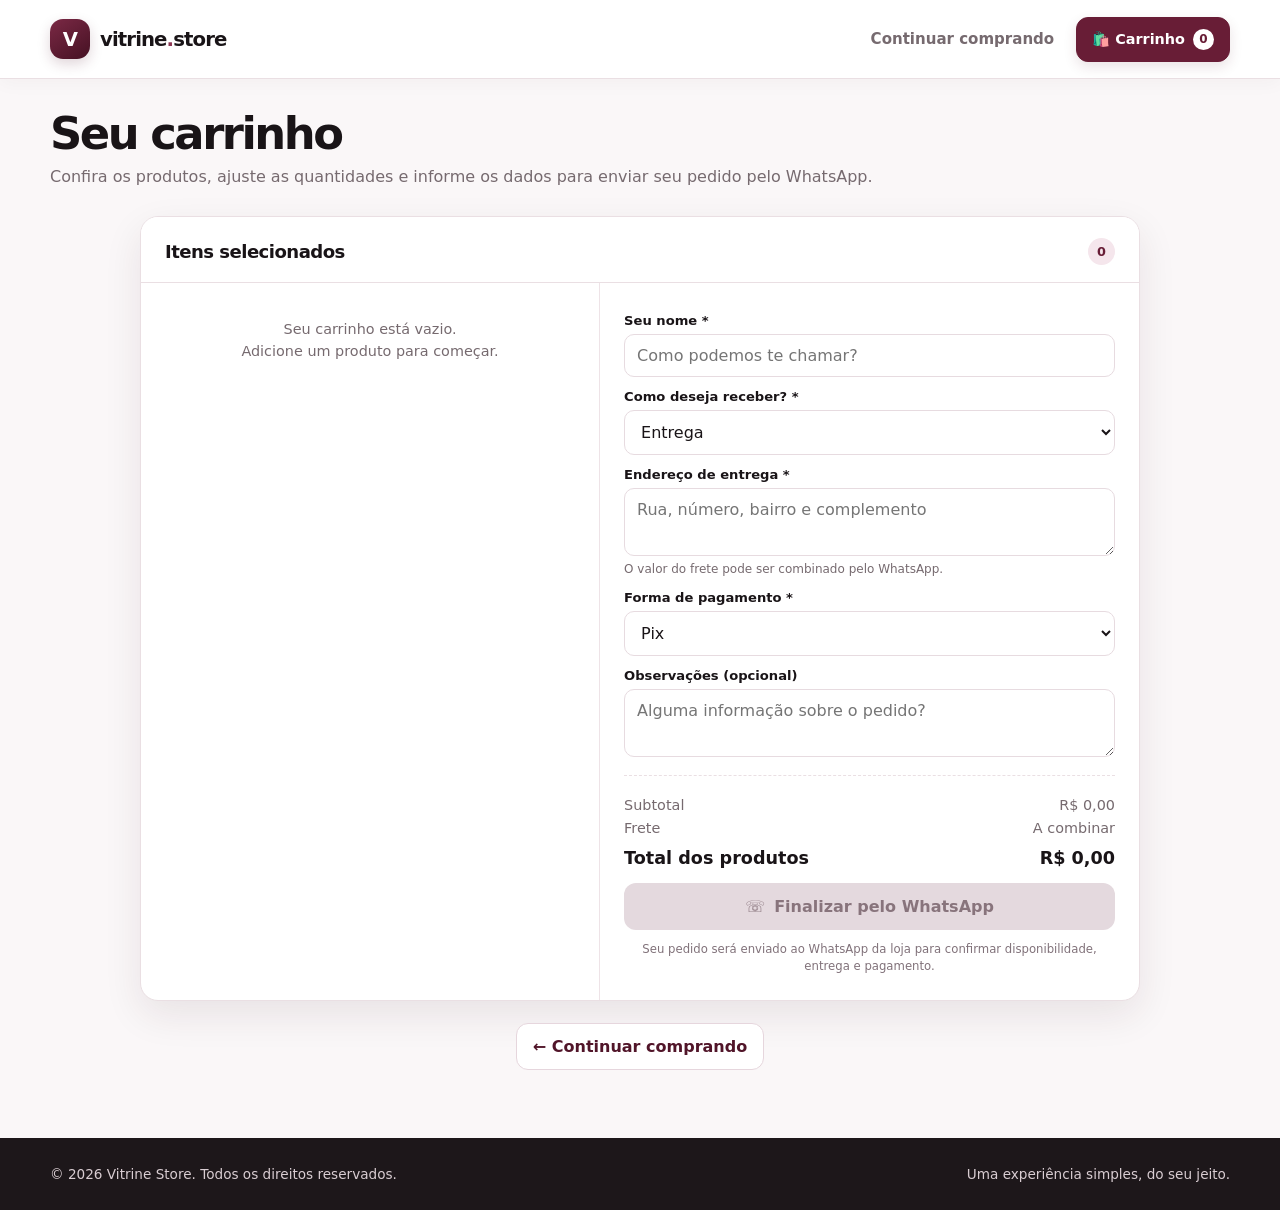
<file: carrinho.html>
<!DOCTYPE html>
<html lang="pt-BR">
<head>
  <meta charset="UTF-8">
  <meta name="viewport" content="width=device-width, initial-scale=1.0">
  <meta name="description" content="Revise seu carrinho e finalize seu pedido pelo WhatsApp.">
  <title>Seu carrinho | Vitrine Store</title>
  <link rel="stylesheet" href="style.css">
  <script src="store.js" defer></script>
  <script src="cart.js" defer></script>
</head>
<body>
  <header>
    <div class="container nav">
      <a class="brand" href="index.html" aria-label="Vitrine Store - início">
        <span class="brand-mark">V</span><span>vitrine<span class="brand-dot">.</span>store</span>
      </a>
      <div class="nav-right">
        <a class="nav-link" href="index.html#produtos">Continuar comprando</a>
        <a class="cart-jump" href="carrinho.html" aria-current="page">🛍️ Carrinho <span class="cart-count" data-cart-count>0</span></a>
      </div>
    </div>
  </header>

  <main class="container cart-page">
    <h1 class="page-heading">Seu carrinho</h1>
    <p class="page-subtitle">Confira os produtos, ajuste as quantidades e informe os dados para enviar seu pedido pelo WhatsApp.</p>

    <aside class="cart-panel" id="carrinho">
      <div class="cart-title">
        <h2>Itens selecionados</h2>
        <span class="count-pill" id="cart-count">0</span>
      </div>
      <div class="cart-items" id="cart-items">
        <div class="cart-empty">Seu carrinho está vazio.<br>Adicione um produto para começar.</div>
      </div>
      <div class="cart-details">
        <form id="checkout-form">
          <label class="form-label" for="customer-name">Seu nome *</label>
          <input class="field" id="customer-name" name="customer-name" type="text" placeholder="Como podemos te chamar?" required maxlength="100">

          <label class="form-label" for="delivery">Como deseja receber? *</label>
          <select class="field" id="delivery" name="delivery" required>
            <option value="Entrega">Entrega</option>
            <option value="Retirada no local">Retirada no local</option>
          </select>

          <div id="address-group">
            <label class="form-label" for="address">Endereço de entrega *</label>
            <textarea class="field" id="address" name="address" placeholder="Rua, número, bairro e complemento" maxlength="300"></textarea>
            <span class="field-hint">O valor do frete pode ser combinado pelo WhatsApp.</span>
          </div>

          <label class="form-label" for="payment">Forma de pagamento *</label>
          <select class="field" id="payment" name="payment" required>
            <option value="Pix">Pix</option>
            <option value="Cartão">Cartão</option>
            <option value="Dinheiro">Dinheiro</option>
          </select>

          <label class="form-label" for="notes">Observações (opcional)</label>
          <textarea class="field" id="notes" name="notes" placeholder="Alguma informação sobre o pedido?" maxlength="400"></textarea>

          <div class="totals">
            <div class="total-line"><span>Subtotal</span><span id="subtotal">R$ 0,00</span></div>
            <div class="total-line"><span>Frete</span><span>A combinar</span></div>
            <div class="total-line grand"><span>Total dos produtos</span><span id="total">R$ 0,00</span></div>
          </div>

          <button class="whatsapp-button" type="submit" id="checkout-button" disabled><span aria-hidden="true">☏</span> Finalizar pelo WhatsApp</button>
          <p class="secure-note">Seu pedido será enviado ao WhatsApp da loja para confirmar disponibilidade, entrega e pagamento.</p>
        </form>
      </div>
    </aside>
    <div class="back-to-shop"><a class="secondary-link" href="index.html#produtos">← Continuar comprando</a></div>
  </main>

  <footer>
    <div class="container footer-inner">
      <span>© <span id="year"></span> Vitrine Store. Todos os direitos reservados.</span>
      <span>Uma experiência simples, do seu jeito.</span>
    </div>
  </footer>
  <div id="toast" class="toast" role="status" aria-live="polite"></div>
</body>
</html>
</file>
<file: style.css>
:root {
  --bg: #f8f5f6;
  --surface: #ffffff;
  --text: #191417;
  --muted: #766a6f;
  --primary: #681d36;
  --accent: #681d36;
  --accent-dark: #481225;
  --border: #eadfe3;
  --radius: 18px;
  --shadow: 0 14px 38px rgba(52, 18, 31, .09);
}
* { box-sizing: border-box; }
html { scroll-behavior: smooth; }
body { margin: 0; background: var(--bg); color: var(--text); font-family: Inter, ui-sans-serif, system-ui, -apple-system, BlinkMacSystemFont, "Segoe UI", sans-serif; }
button, input, select, textarea { font: inherit; }
button { cursor: pointer; }
img { display: block; max-width: 100%; }
a { color: inherit; }
.container { width: min(1180px, calc(100% - 36px)); margin: 0 auto; }
header { position: sticky; top: 0; z-index: 10; background: rgba(255,255,255,.94); border-bottom: 1px solid var(--border); backdrop-filter: blur(12px); }
.nav { min-height: 76px; display: flex; align-items: center; justify-content: space-between; gap: 20px; }
.brand { display: inline-flex; align-items: center; gap: 10px; color: var(--text); text-decoration: none; font-weight: 850; font-size: 1.2rem; letter-spacing: -.04em; }
.brand-mark { display: grid; place-items: center; width: 38px; height: 38px; border-radius: 12px; color: #fff; background: var(--primary); }
.nav-right { display: flex; align-items: center; gap: 12px; }
.nav-link { color: var(--muted); text-decoration: none; font-size: .94rem; }
.nav-link:hover { color: var(--text); }
.cart-jump { background: var(--primary); color: #fff; text-decoration: none; border-radius: 999px; padding: 11px 16px; font-size: .9rem; font-weight: 750; white-space: nowrap; }
.hero { padding: 50px 0 34px; }
.hero-panel { min-height: 270px; padding: clamp(28px, 5vw, 58px); border-radius: 28px; overflow: hidden; position: relative; background: radial-gradient(circle at 85% 10%, #d8f9e3 0, transparent 28%), linear-gradient(120deg, #e9f8ee, #f6f5ff 68%, #fff1e6); display: flex; align-items: center; }
.hero-copy { max-width: 620px; position: relative; z-index: 1; }
.eyebrow { display: inline-flex; padding: 7px 11px; border-radius: 999px; background: rgba(255,255,255,.8); color: #247343; font-size: .78rem; text-transform: uppercase; font-weight: 800; letter-spacing: .08em; }
h1 { font-size: clamp(2.3rem, 5vw, 4.3rem); line-height: .99; letter-spacing: -.065em; margin: 18px 0 14px; max-width: 620px; }
.hero p { color: #555d69; font-size: 1.05rem; line-height: 1.65; max-width: 510px; margin: 0 0 24px; }
.primary-link { display: inline-flex; align-items: center; gap: 9px; padding: 13px 18px; border-radius: 12px; text-decoration: none; background: var(--primary); color: #fff; font-weight: 750; }
.hero-art { position: absolute; right: 7%; bottom: 0; font-size: clamp(6rem, 17vw, 13rem); transform: rotate(-12deg); filter: drop-shadow(0 18px 14px rgba(20,30,20,.13)); user-select: none; }
.section-head { display: flex; align-items: end; justify-content: space-between; gap: 18px; margin: 24px 0 20px; }
.section-head h2 { margin: 0 0 7px; font-size: clamp(1.65rem, 3vw, 2.1rem); letter-spacing: -.045em; }
.section-head p { margin: 0; color: var(--muted); }
.search { width: min(100%, 280px); border: 1px solid var(--border); background: #fff; border-radius: 12px; padding: 12px 14px; outline: none; }
.search:focus, input:focus, select:focus, textarea:focus { border-color: #b98498; box-shadow: 0 0 0 3px rgba(104,29,54,.11); }
.shop-layout { display: grid; grid-template-columns: 1fr; gap: 24px; align-items: start; padding-bottom: 64px; }
.products { display: grid; grid-template-columns: repeat(3, minmax(0, 1fr)); gap: 17px; }
.product-card { background: var(--surface); border: 1px solid var(--border); border-radius: var(--radius); overflow: hidden; transition: transform .2s, box-shadow .2s; }
.product-card:hover { transform: translateY(-3px); box-shadow: var(--shadow); }
.product-card-link { color: inherit; text-decoration: none; display: block; }
.product-card-link:focus-visible { outline: 3px solid #b98498; outline-offset: -3px; border-radius: var(--radius); }
.product-image { height: 210px; background: #eff1f7; overflow: hidden; position: relative; }
.product-image img { width: 100%; height: 100%; object-fit: cover; transition: transform .35s; }
.product-card:hover .product-image img { transform: scale(1.04); }
.product-tag { position: absolute; top: 12px; left: 12px; padding: 6px 9px; background: rgba(255,255,255,.92); border-radius: 999px; font-size: .72rem; font-weight: 800; }
.product-info { padding: 16px 16px 10px; }
.product-info h3 { font-size: 1rem; margin: 0 0 7px; }
.product-description { color: var(--muted); font-size: .84rem; line-height: 1.45; min-height: 38px; margin: 0 0 12px; }
.product-bottom { display: flex; align-items: center; justify-content: space-between; gap: 8px; }
.price { font-size: 1.08rem; font-weight: 850; letter-spacing: -.03em; white-space: nowrap; }
.add-button { display: inline-flex; justify-content: center; align-items: center; gap: 6px; border: 0; border-radius: 10px; padding: 10px 12px; background: var(--primary); color: #fff; font-size: .82rem; font-weight: 750; }
.add-button:hover { background: #303443; }
.product-add-wrap { padding: 0 16px 16px; }
.empty-search { grid-column: 1 / -1; padding: 36px 18px; text-align: center; background: #fff; border: 1px dashed var(--border); border-radius: var(--radius); color: var(--muted); }
footer { background: #fff; border-top: 1px solid var(--border); padding: 26px 0; color: var(--muted); font-size: .85rem; }
.footer-inner { display: flex; justify-content: space-between; gap: 15px; flex-wrap: wrap; }
.toast { position: fixed; z-index: 20; bottom: 22px; left: 50%; transform: translate(-50%, 20px); padding: 12px 18px; background: #151922; color: #fff; border-radius: 999px; box-shadow: var(--shadow); opacity: 0; pointer-events: none; transition: all .25s; font-size: .9rem; max-width: calc(100% - 28px); text-align: center; }
.toast.show { opacity: 1; transform: translate(-50%, 0); }
/* Página de produto */
.breadcrumbs { color: var(--muted); font-size: .9rem; padding: 28px 0 18px; }
.breadcrumbs a { text-decoration: none; }
.breadcrumbs a:hover { text-decoration: underline; }
.product-detail { display: grid; grid-template-columns: minmax(0, 1.05fr) minmax(0, .95fr); gap: clamp(24px, 5vw, 58px); align-items: start; padding: 8px 0 64px; }
.product-detail-media { min-height: 420px; border-radius: 24px; overflow: hidden; background: #eff1f7; }
.product-detail-media img { width: 100%; height: 100%; min-height: 420px; object-fit: cover; }
.product-detail-info { padding: 14px 0; }
.product-detail-info h1 { font-size: clamp(2rem, 4vw, 3.2rem); line-height: 1.06; letter-spacing: -.055em; margin: 18px 0 12px; }
.detail-price { font-size: 1.8rem; font-weight: 900; letter-spacing: -.04em; margin: 22px 0 16px; }
.detail-description { color: var(--muted); line-height: 1.75; font-size: 1rem; }
.detail-note { color: var(--muted); font-size: .85rem; line-height: 1.6; margin: 18px 0 22px; }
.detail-actions { display: flex; flex-wrap: wrap; gap: 10px; margin-top: 22px; }
.detail-actions .add-button { padding: 14px 18px; font-size: .95rem; }
.secondary-link { display: inline-flex; align-items: center; justify-content: center; border: 1px solid var(--border); border-radius: 12px; padding: 13px 16px; font-weight: 750; text-decoration: none; background: #fff; }
/* Página do carrinho */
.cart-page { padding: 36px 0 68px; }
.page-heading { margin: 0 0 8px; font-size: clamp(2rem, 4vw, 2.8rem); letter-spacing: -.055em; }
.page-subtitle { margin: 0 0 26px; color: var(--muted); line-height: 1.6; }
.cart-page .cart-panel { position: static; max-width: 760px; margin: 0 auto; background: #fff; border: 1px solid var(--border); border-radius: var(--radius); box-shadow: var(--shadow); overflow: hidden; }
.cart-title { padding: 20px 20px 16px; border-bottom: 1px solid var(--border); display: flex; justify-content: space-between; gap: 10px; align-items: center; }
.cart-title h2 { margin: 0; font-size: 1.13rem; letter-spacing: -.03em; }
.count-pill { min-width: 27px; height: 27px; display: grid; place-items: center; border-radius: 999px; background: #f5e6ec; color: #681d36; font-size: .8rem; font-weight: 850; padding: 0 7px; }
.cart-items { padding: 6px 20px; max-height: 420px; overflow: auto; }
.cart-empty { text-align: center; padding: 28px 10px; color: var(--muted); font-size: .9rem; line-height: 1.5; }
.cart-item { display: grid; grid-template-columns: 64px minmax(0, 1fr); gap: 12px; padding: 15px 0; border-bottom: 1px solid #f0f0f4; }
.cart-thumb { width: 64px; height: 64px; object-fit: cover; border-radius: 10px; background: #f0f1f6; }
.cart-item-name { font-size: .9rem; font-weight: 750; margin: 1px 0 5px; }
.cart-item-price { font-size: .82rem; color: var(--muted); }
.cart-item-actions { display: flex; align-items: center; justify-content: space-between; gap: 8px; margin-top: 9px; }
.quantity { display: flex; align-items: center; gap: 9px; }
.quantity button { width: 28px; height: 28px; border: 1px solid var(--border); border-radius: 7px; background: #fff; color: var(--text); font-weight: 800; }
.quantity span { min-width: 12px; text-align: center; font-size: .82rem; font-weight: 750; }
.remove-button { border: 0; background: transparent; color: #c24141; font-size: .78rem; padding: 4px; }
.cart-details { border-top: 1px solid var(--border); padding: 18px 20px 20px; }
.form-label { display: block; margin: 12px 0 6px; font-size: .82rem; font-weight: 750; }
.field { display: block; width: 100%; border: 1px solid var(--border); border-radius: 10px; background: #fff; padding: 11px 12px; color: var(--text); outline: none; }
textarea.field { min-height: 68px; resize: vertical; }
.field-hint { display: block; font-size: .75rem; color: var(--muted); margin-top: 5px; line-height: 1.4; }
.totals { margin: 18px 0 15px; padding-top: 14px; border-top: 1px dashed var(--border); }
.total-line { display: flex; justify-content: space-between; gap: 12px; margin: 7px 0; color: var(--muted); font-size: .9rem; }
.total-line.grand { color: var(--text); font-size: 1.1rem; font-weight: 850; margin-top: 12px; }
.whatsapp-button { width: 100%; border: 0; border-radius: 12px; background: var(--accent); color: #062a13; padding: 14px 12px; display: flex; justify-content: center; align-items: center; gap: 9px; font-weight: 850; }
.whatsapp-button:hover { background: #31ca68; }
.whatsapp-button:disabled { cursor: not-allowed; background: #cfd5d1; color: #69716b; }
.secure-note { text-align: center; color: var(--muted); font-size: .73rem; line-height: 1.5; margin: 11px 0 0; }
.back-to-shop { display: flex; justify-content: center; margin-top: 20px; }
[hidden] { display: none !important; }
@media (max-width: 1080px) { .products { grid-template-columns: repeat(2, minmax(0, 1fr)); } .product-image { height: 190px; } }
@media (max-width: 760px) {
  .container { width: min(100% - 24px, 560px); }
  .nav { min-height: 66px; }
  .nav-link { display: none; }
  .hero { padding-top: 24px; }
  .hero-panel { min-height: 310px; align-items: flex-start; }
  .hero-copy { max-width: 100%; }
  .hero p { max-width: 92%; }
  .hero-art { right: 7%; bottom: -8px; opacity: .22; }
  .section-head { align-items: stretch; flex-direction: column; }
  .search { width: 100%; }
  .products { grid-template-columns: repeat(2, minmax(0, 1fr)); gap: 12px; }
  .product-image { height: 150px; }
  .product-info { padding: 12px 12px 9px; }
  .product-description { min-height: 0; }
  .product-bottom { align-items: flex-start; flex-direction: column; }
  .product-add-wrap { padding: 0 12px 12px; }
  .add-button { width: 100%; }
  .product-detail { grid-template-columns: 1fr; gap: 18px; padding-bottom: 42px; }
  .product-detail-media, .product-detail-media img { min-height: 300px; max-height: 430px; }
  .product-detail-info { padding-top: 0; }
  .cart-page { padding-top: 26px; }
}
@media (max-width: 390px) { .products { grid-template-columns: 1fr; } .product-image { height: 210px; } h1 { font-size: 2.5rem; } .product-detail-info h1 { font-size: 2.3rem; } .cart-item { grid-template-columns: 52px minmax(0, 1fr); } .cart-thumb { width: 52px; height: 52px; } }


/* Vitrine Store · identidade refinada em vinho, branco e preto */
:root { color-scheme: light; }
body { background: #faf7f8; }
header { background: rgba(255,255,255,.96); border-bottom-color: #eadfe3; box-shadow: 0 4px 18px rgba(55,20,33,.035); }
.nav { min-height: 78px; }
.brand { font-size: 1.23rem; letter-spacing: -.045em; }
.brand-mark { width: 40px; height: 40px; border-radius: 13px; background: linear-gradient(145deg, #7b2945, #451123); box-shadow: 0 5px 13px rgba(83,23,42,.18); }
.brand-dot { color: #8c3653; }
.nav-right { gap: 22px; }
.nav-link { font-weight: 650; transition: color .18s ease; }
.nav-link:hover { color: var(--primary); }
.cart-jump { display: inline-flex; align-items: center; gap: 8px; background: var(--primary); border: 1px solid var(--primary); border-radius: 12px; padding: 11px 15px; box-shadow: 0 5px 13px rgba(83,23,42,.12); transition: background .18s ease, transform .18s ease; }
.cart-jump:hover { background: #451123; transform: translateY(-1px); }
.cart-count { display: inline-grid; place-items: center; min-width: 21px; height: 21px; padding: 0 5px; border-radius: 999px; background: #fff; color: var(--primary); font-size: .75rem; font-weight: 850; }
.hero { padding: 34px 0 21px; }
.hero-panel { min-height: 330px; border-radius: 26px; padding: clamp(28px, 5vw, 64px); background: radial-gradient(circle at 83% 12%, rgba(171,91,119,.34) 0, transparent 30%), linear-gradient(116deg, #35101f 0%, #5a1a31 54%, #792c49 100%); box-shadow: 0 20px 46px rgba(65,17,35,.13); }
.hero-copy { max-width: 650px; }
.eyebrow { background: rgba(255,255,255,.12); color: #f2dbe3; border: 1px solid rgba(255,255,255,.19); font-size: .72rem; letter-spacing: .12em; padding: 8px 12px; }
.hero h1 { color: #fff; font-size: clamp(2.6rem, 5vw, 4.4rem); line-height: 1.02; letter-spacing: -.065em; }
.hero p { color: #f0e2e7; max-width: 530px; font-size: 1.02rem; }
.primary-link { background: #fff; color: #55162d; border-radius: 11px; padding: 14px 19px; box-shadow: 0 8px 20px rgba(18,5,10,.16); transition: transform .18s ease, box-shadow .18s ease; }
.primary-link:hover { transform: translateY(-2px); box-shadow: 0 11px 23px rgba(18,5,10,.23); }
.hero-art { right: 8%; bottom: 12px; font-size: clamp(7rem, 17vw, 13rem); filter: drop-shadow(0 20px 18px rgba(10,0,4,.28)); opacity: .88; }
.trust-strip { display: grid; grid-template-columns: repeat(3, minmax(0, 1fr)); gap: 14px; margin: 0 0 42px; padding: 18px 20px; border: 1px solid #eee3e7; border-radius: 17px; background: #fff; box-shadow: 0 8px 23px rgba(55,20,33,.035); }
.trust-item { display: flex; align-items: center; gap: 12px; min-width: 0; padding: 3px 12px; }
.trust-item + .trust-item { border-left: 1px solid #eee3e7; }
.trust-icon { display: grid; place-items: center; flex: 0 0 38px; width: 38px; height: 38px; border-radius: 12px; background: #f6e9ee; color: #681d36; font-size: 1.15rem; font-weight: 900; }
.trust-item strong, .trust-item small { display: block; }
.trust-item strong { margin-bottom: 4px; font-size: .87rem; letter-spacing: -.01em; }
.trust-item small { color: var(--muted); font-size: .76rem; line-height: 1.35; }
.section-head { align-items: end; margin: 0 0 20px; }
.section-kicker { display: block; margin-bottom: 8px; color: #8a3854; font-size: .68rem; font-weight: 850; letter-spacing: .15em; }
.section-head h2 { margin-bottom: 6px; }
.search { border-color: #e6d8de; padding: 13px 15px; border-radius: 12px; box-shadow: 0 4px 14px rgba(55,20,33,.035); }
.search:focus, input:focus, select:focus, textarea:focus { border-color: #98516a; box-shadow: 0 0 0 3px rgba(104,29,54,.11); }
.shop-layout { padding-bottom: 70px; }
.products { grid-template-columns: repeat(4, minmax(0, 1fr)); gap: 17px; }
.product-card { border-color: #eee4e8; border-radius: 16px; box-shadow: 0 3px 12px rgba(55,20,33,.025); }
.product-card:hover { border-color: #dfc6d0; box-shadow: 0 14px 32px rgba(55,20,33,.09); transform: translateY(-4px); }
.product-image { height: 205px; background: #f5eff2; }
.product-tag { background: #fff; color: #681d36; border: 1px solid #f0e0e6; box-shadow: 0 3px 8px rgba(35,8,19,.05); }
.product-info { padding: 16px 15px 12px; }
.product-info h3 { font-size: 1rem; letter-spacing: -.02em; }
.product-description { min-height: 39px; }
.price { color: #641a33; font-size: 1.15rem; }
.product-bottom > span:last-child { color: #8b6573; font-size: .78rem; font-weight: 700; }
.add-button { background: #681d36; border: 1px solid #681d36; border-radius: 10px; padding: 11px 12px; font-weight: 750; transition: background .18s ease, border-color .18s ease, transform .18s ease; }
.add-button:hover { background: #451123; border-color: #451123; transform: translateY(-1px); }
.product-add-wrap { padding: 0 15px 15px; }
.empty-search { background: #fff; border-color: #e6d5dd; }
footer { background: #1d171a; border-top: 0; color: #d9cdd2; padding: 28px 0; }
footer a { color: #fff; }
.toast { background: #26121b; border: 1px solid rgba(255,255,255,.12); }
.breadcrumbs { padding-top: 25px; }
.breadcrumbs a:hover { color: var(--primary); }
.product-detail { padding-top: 6px; }
.product-detail-media { background: #f4edf0; border: 1px solid #eee2e7; box-shadow: 0 12px 28px rgba(55,20,33,.04); }
.product-detail-info .eyebrow { background: #f5e8ed; color: #681d36; border: 1px solid #eedde4; }
.detail-price { color: #681d36; }
.secondary-link { border-color: #e6d6dd; color: #511529; transition: border-color .18s ease, background .18s ease; }
.secondary-link:hover { border-color: #b98498; background: #fff9fb; }
.cart-page { padding-top: 33px; }
.cart-page .cart-panel { max-width: 1000px; display: grid; grid-template-columns: minmax(0, .92fr) minmax(0, 1.08fr); border-color: #eadfe3; border-radius: 18px; }
.cart-title { grid-column: 1 / -1; padding: 21px 24px 17px; background: #fff; }
.count-pill { background: #f5e6ec; color: #681d36; }
.cart-items { padding: 8px 24px 20px; max-height: none; border-right: 1px solid #eee3e7; }
.cart-item { padding: 18px 0; }
.cart-thumb { border: 1px solid #f0e5e9; }
.cart-details { padding: 18px 24px 24px; border-top: 0; }
.field { border-color: #e7dbe0; }
.whatsapp-button { background: #681d36; color: #fff; transition: background .18s ease, transform .18s ease; }
.whatsapp-button:hover { background: #451123; transform: translateY(-1px); }
.whatsapp-button:disabled { background: #e4d9de; border-color: #e4d9de; color: #88747c; transform: none; }
.secure-note { color: #81727a; }
.back-to-shop { margin-top: 22px; }
:focus-visible { outline: 3px solid #b98498; outline-offset: 3px; }
@media (max-width: 1080px) {
  .products { grid-template-columns: repeat(3, minmax(0, 1fr)); }
  .product-image { height: 190px; }
  .cart-page .cart-panel { max-width: 900px; }
}
@media (max-width: 760px) {
  .nav { min-height: 68px; }
  .nav-right { gap: 10px; }
  .cart-jump { padding: 10px 11px; font-size: .84rem; }
  .hero { padding-top: 22px; }
  .hero-panel { min-height: 330px; padding: 28px 24px; }
  .hero h1 { font-size: clamp(2.45rem, 9vw, 3.45rem); max-width: 500px; }
  .hero p { max-width: 94%; font-size: .96rem; }
  .hero-art { right: 5%; bottom: 1px; opacity: .22; }
  .trust-strip { grid-template-columns: 1fr; gap: 8px; margin-bottom: 32px; padding: 12px 14px; }
  .trust-item { padding: 8px 3px; }
  .trust-item + .trust-item { border-left: 0; border-top: 1px solid #eee3e7; padding-top: 14px; }
  .section-head { align-items: stretch; flex-direction: column; margin-bottom: 17px; }
  .products { grid-template-columns: repeat(2, minmax(0, 1fr)); gap: 12px; }
  .product-image { height: 155px; }
  .product-info { padding: 12px 11px 10px; }
  .product-description { min-height: 0; }
  .product-bottom { align-items: flex-start; flex-direction: column; gap: 7px; }
  .product-add-wrap { padding: 0 11px 11px; }
  .add-button { width: 100%; }
  .product-detail { grid-template-columns: 1fr; gap: 18px; }
  .product-detail-media, .product-detail-media img { min-height: 300px; max-height: 430px; }
  .product-detail-info { padding-top: 0; }
  .cart-page { padding-top: 26px; }
  .cart-page .cart-panel { grid-template-columns: 1fr; }
  .cart-title { grid-column: auto; padding: 18px 18px 15px; }
  .cart-items { padding: 5px 18px 17px; border-right: 0; }
  .cart-details { padding: 18px; border-top: 1px solid #eee3e7; }
}
@media (max-width: 390px) {
  .brand { gap: 7px; font-size: 1.02rem; }
  .brand-mark { width: 34px; height: 34px; }
  .cart-jump { gap: 5px; padding: 9px; font-size: .78rem; }
  .products { grid-template-columns: 1fr; }
  .product-image { height: 215px; }
  .product-detail-info h1 { font-size: 2.3rem; }
  .cart-item { grid-template-columns: 52px minmax(0, 1fr); }
  .cart-thumb { width: 52px; height: 52px; }
}

.product-card-link:focus-visible { outline-color: #b98498; }
</file>
